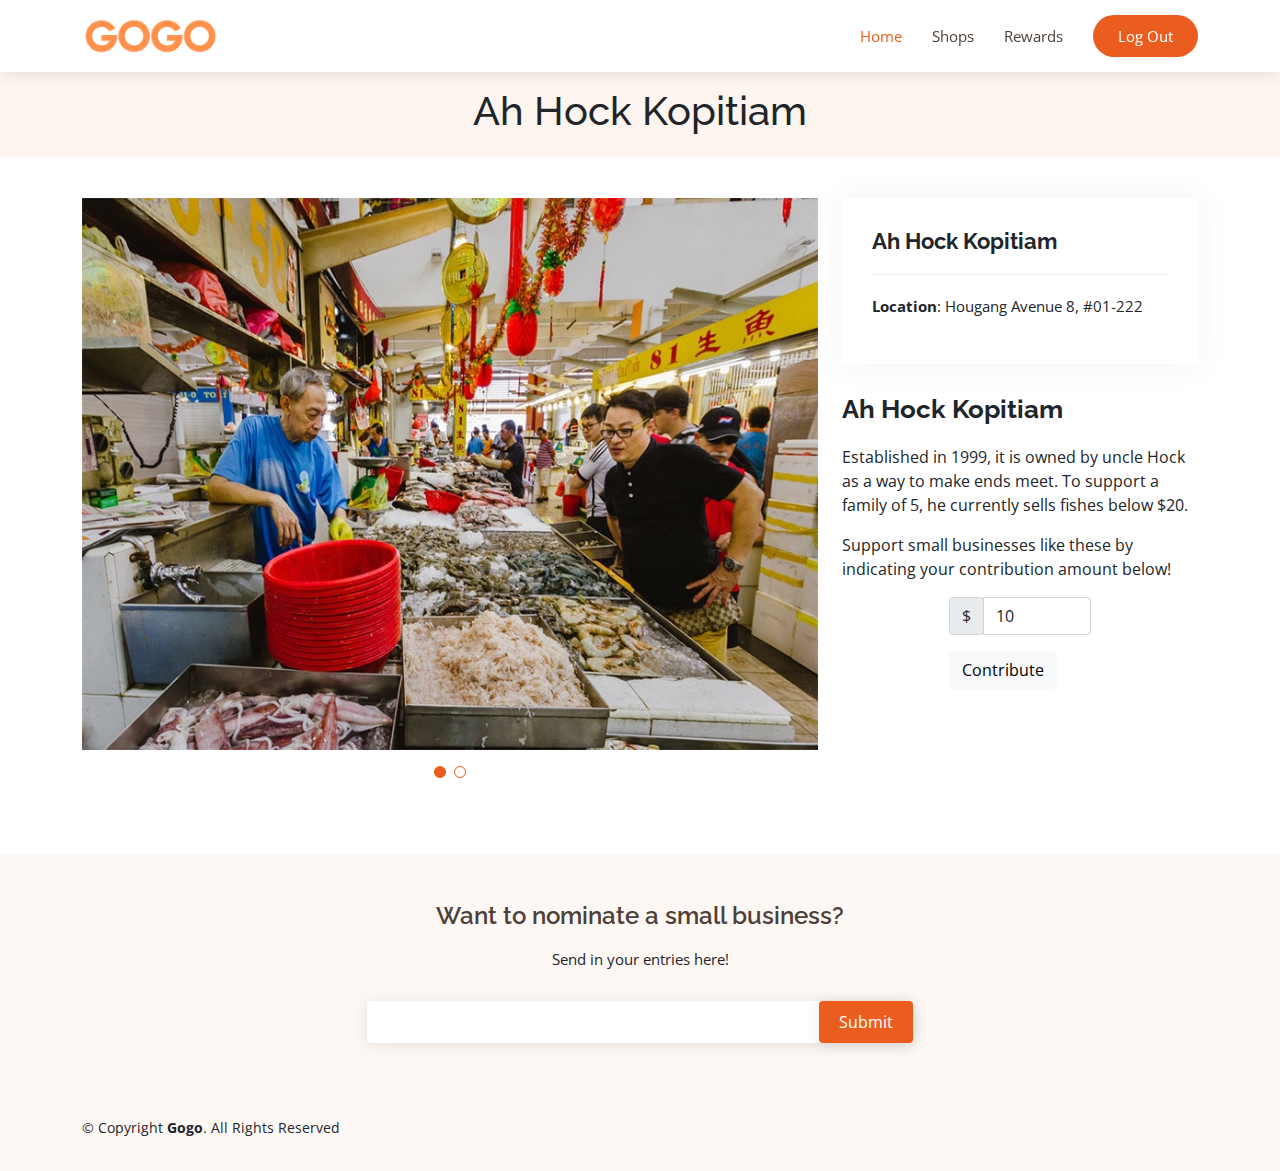
<file: public/details.html>
<!DOCTYPE html>
<html lang="en">

<!DOCTYPE html>
<html lang="en">

<head>
  <meta charset="utf-8">
  <meta content="width=device-width, initial-scale=1.0" name="viewport">

  <title>Gogo</title>
  <meta content="" name="description">
  <meta content="" name="keywords">

  <!-- Favicons -->
  <link href="/assets/img/favicon.png" rel="icon">
  <link href="/assets/img/apple-touch-icon.png" rel="apple-touch-icon">

  <!-- Google Fonts -->
  <link
    href="https://fonts.googleapis.com/css?family=Open+Sans:300,300i,400,400i,600,600i,700,700i|Raleway:300,300i,400,400i,600,600i,700,700i"
    rel="stylesheet">

  <!-- Vendor CSS Files -->
  <link href="assets/vendor/bootstrap/css/bootstrap.min.css" rel="stylesheet">
  <link href="assets/vendor/bootstrap-icons/bootstrap-icons.css" rel="stylesheet">
  <link href="assets/vendor/boxicons/css/boxicons.min.css" rel="stylesheet">
  <link href="assets/vendor/glightbox/css/glightbox.min.css" rel="stylesheet">
  <link href="assets/vendor/swiper/swiper-bundle.min.css" rel="stylesheet">

  <!-- Template Main CSS File -->
  <link href="assets/css/style.css" rel="stylesheet">
  <script src="https://code.jquery.com/jquery-3.6.0.min.js"
    integrity="sha256-/xUj+3OJU5yExlq6GSYGSHk7tPXikynS7ogEvDej/m4=" crossorigin="anonymous"></script>
  <script src="qrcode.min.js"></script>
</head>

<body>

  <!-- ======= Header ======= -->
  <header id="header" class="fixed-top d-flex align-items-center">
    <div class="container d-flex align-items-center justify-content-between">

      <div class="logo">
        <!-- <h1 class="text-light"><a href="index.html"><span></span></a></h1> -->
        <!-- Uncomment below if you prefer to use an image logo -->
        <a href="index.html"><img src="assets/img/logo.png" alt="" class="img-fluid"></a>
      </div>

      <nav id="navbar" class="navbar">
        <ul>
          <li><a class="nav-link scrollto active" href="shopindex.html">Home</a></li>
          <!-- <li><a class="nav-link scrollto" href="#about">About Us</a></li> -->
          <!-- <li><a class="nav-link scrollto" href="#services">Services</a></li> -->
          <li><a class="nav-link scrollto" href="shopindex.html">Shops</a></li>
          <!-- <li><a class="nav-link scrollto" href="#team">Team</a></li> -->
          <!-- <li class="dropdown"><a href="#"><span>Drop Down</span> <i class="bi bi-chevron-down"></i></a>
            <ul>
              <li><a href="#">Drop Down 1</a></li>
              <li class="dropdown"><a href="#"><span>Deep Drop Down</span> <i class="bi bi-chevron-right"></i></a>
                <ul>
                  <li><a href="#">Deep Drop Down 1</a></li>
                  <li><a href="#">Deep Drop Down 2</a></li>
                  <li><a href="#">Deep Drop Down 3</a></li>
                  <li><a href="#">Deep Drop Down 4</a></li>
                  <li><a href="#">Deep Drop Down 5</a></li>
                </ul>
              </li>
              <li><a href="#">Drop Down 2</a></li>
              <li><a href="#">Drop Down 3</a></li>
              <li><a href="#">Drop Down 4</a></li>
            </ul>
          </li> -->
          <li><a href="rewards.html">Rewards</a></li>
          <li><a class="getstarted scrollto" onclick="logout()">Log Out</a></li>
        </ul>
        <i class="bi bi-list mobile-nav-toggle"></i>
      </nav><!-- .navbar -->

    </div>
  </header><!-- End Header -->

  <main id="main">

    <!-- ======= Breadcrumbs Section ======= -->
    <section class="breadcrumbs">
      <div class="container">

        <div class="d-flex justify-content-between align-items-center">
          <span id='storeID'></span>
          <h1 id='companyName1'>Ah Hock Kopitiam</h1>
          <ol>

          </ol>
        </div>

      </div>
    </section><!-- Breadcrumbs Section -->

    <!-- ======= Portfolio Details Section ======= -->
    <section id="portfolio-details" class="portfolio-details">
      <div class="container">

        <div class="row gy-4">

          <div class="col-lg-8">
            <div class="portfolio-details-slider swiper-container">
              <div class="swiper-wrapper align-items-center">

                <div class="swiper-slide">
                  <img src="assets/img/portfolio/wetmarket.jpeg" alt="">
                </div>

                <div class="swiper-slide">
                  <img src="assets/img/portfolio/wetmkt2.jpeg" alt="">
                </div>



              </div>
              <div class="swiper-pagination"></div>
            </div>
          </div>

          <div class="col-lg-4">
            <div class="portfolio-info">
              <h3 id="companyName2">Ah Hock Kopitiam</h3>
              <ul>
                <li><strong>Location</strong>: Hougang Avenue 8, #01-222</li>

              </ul>
            </div>
            <div class="portfolio-description">
              <h2 id="companyName3">Ah Hock Kopitiam</h2>
              <p>
                Established in 1999, it is owned by uncle Hock as a way to make ends meet.
                To support a family of 5, he currently sells fishes below $20.
              </p>
              <p>
                Support small businesses like these by indicating your contribution amount below!
              </p>
              <div class="footer-newsletter">
                <div class="container">
                  <div class="row justify-content-center">
                    <div class="col-lg-6">

                        <div class="input-group mb-3">
                          <div class="input-group-prepend">
                            <span class="input-group-text" id="basic-addon1">$</span>
                          </div>
                          <input type="number" class="form-control" value=10 id="amount" aria-describedby="basic-addon1">
                        </div>
                      

                      <button class="btn btn-light mt-auto" data-bs-toggle="modal" data-bs-target="#staticBackdrop"
                        onclick="contribute()">Contribute</button>

                    </div>

                  </div>
                  <br>
                </div>
              </div>
            </div>
          </div>

        </div>

      </div>
    </section><!-- End Portfolio Details Section -->
  </main><!-- End #main -->

  <!-- ======= Footer ======= -->
  <footer id="footer">

    <div class="footer-newsletter">
      <div class="container">
        <div class="row justify-content-center">
          <div class="col-lg-6">
            <h4>Want to nominate a small business?</h4>
            <p>Send in your entries here!</p>
            <form action="" method="post">
              <input type="email" name="email"><input type="submit" value="Submit">
            </form>
          </div>
        </div>
      </div>
    </div>


    </div>

    <div class="container py-4">
      <div class="copyright">
        &copy; Copyright <strong><span>Gogo</span></strong>. All Rights Reserved
      </div>
      <div class="credits">
        <!-- All the links in the footer should remain intact. -->
        <!-- You can delete the links only if you purchased the pro version. -->
        <!-- Licensing information: https://bootstrapmade.com/license/ -->
        <!-- Purchase the pro version with working PHP/AJAX contact form: https://bootstrapmade.com/ninestars-free-bootstrap-3-theme-for-creative/ -->

      </div>
    </div>
    <!-- Modal -->
    <div class="modal fade" id="staticBackdrop" data-bs-backdrop="static" data-bs-keyboard="false" tabindex="-1"
      aria-labelledby="staticBackdropLabel" aria-hidden="true">
      <div class="modal-dialog modal-dialog-centered">
        <div class="modal-content">
          <div class="modal-header">
            <h5 class="modal-title" id="staticBackdropLabel">Scan the QR Code to transfer $<span
                id='contribution'></span> to <span id='companyName4'></span>!</h5>
            <button type="button" class="btn-close" data-bs-dismiss="modal" aria-label="Close"></button>
          </div>
          <div class="modal-body mx-auto">
            <div id="qrcode">
            </div>
          </div>
          <div class="modal-footer">
            <h6>You will receive <span id="coinsToReceive"></span> coins! Rejoice 😃</h6>
            <button type="button" class="btn btn-secondary" data-bs-dismiss="modal">Close</button>
          </div>
        </div>
      </div>
    </div>
  </footer><!-- End Footer -->

  <a href="#" class="back-to-top d-flex align-items-center justify-content-center"><i
      class="bi bi-arrow-up-short"></i></a>

  <!-- Vendor JS Files -->
  <script src="assets/vendor/bootstrap/js/bootstrap.bundle.min.js"></script>
  <script src="assets/vendor/glightbox/js/glightbox.min.js"></script>
  <script src="assets/vendor/isotope-layout/isotope.pkgd.min.js"></script>
  <script src="assets/vendor/php-email-form/validate.js"></script>
  <script src="assets/vendor/swiper/swiper-bundle.min.js"></script>

  <!-- Template Main JS File -->
  <script src="assets/js/main.js"></script>  
  <script>
    // Get USERID 
    const userID = localStorage.getItem('userID')
    const userName = localStorage.getItem('userName')

    let userInputs = {
      "userID": userID
    }
    // Get company name
    // $(document).ready(function () {
    //   fetch("https://3iqkvxl23h.execute-api.us-east-1.amazonaws.com/dev", {
    //     method: 'get'
    //   }).then(response => response.json()).then(function (data) {
    //     const business = data.Items[0]
    //     var smallbizID = business.smallbizID
    //     document.getElementById("companyName1").innerHTML = business.companyName;
    //     document.getElementById("companyName2").innerHTML = business.companyName;
    //     document.getElementById("companyName3").innerHTML = business.companyName;
    //     document.getElementById("companyName4").innerHTML = business.companyName;
    //     document.getElementById("storeID").name = business.smallbizID;
    //   }).catch(function (error) {
    //     console.log(error)
    //   })
    // })

    function contribute() {
      // Get amount of contribution
      amount = document.getElementById("amount").value;
      document.getElementById("contribution").innerHTML = amount;
      document.getElementById("coinsToReceive").innerHTML = amount;

      //put URL for QR code here
      generateQRCode(userID, amount)
      //update contribution to business
      //update coins of contributor

    }

    function generateQRCode(ID, amount) {
      $('#qrcode').empty()
      let qrcode = new QRCode(document.getElementById('qrcode'))
      qrcode.makeCode(ID)

      $('#qrcode').click(function () {
        updateCoins(amount)
        addContribution(amount)

      })
    }

    async function updateCoins(amount) {

      let json_file = {
        "userID": userID,
        "amount": parseInt(amount),
        "addOrMinus": "add"
      }
      try {
        const response = await fetch('https://kkanrk8ag7.execute-api.us-east-1.amazonaws.com/dev', {
          method: 'PUT',
          headers: { "Content-Type": "application/json" }, body: JSON.stringify(json_file)
        });
        const result = await response.json()
        
        if (result) {
          alert("Thank You for Contributing!")

        } else {
          alert("Error unable to update coins. Please try again later")
        }

      } catch (err) {
        console.log(err)
      }
    }
    // insert donations
    async function addContribution(amount) {

      let date = new Date()
      let message = `${userName} has made a contribution of $${amount} on ${date}`

      let json_file = {
        "userID": userID,
        "smallBizID": "b1",
        "amount": parseInt(amount),
      }
      try {
        const response = await fetch('https://1t6d8gulag.execute-api.us-east-1.amazonaws.com/dev', {
          method: 'POST',
          headers: { "Content-Type": "application/json" }, body: JSON.stringify(json_file)
        });
        const result = await response.json()
        console.log(result)
        if (result) {
          
          sendSNS('96891917', message)
          // location.reload()
        } else {
          alert("Error unable to contribute. Please try again later")
        }

      } catch (err) {
        console.log(err)
      }
    }

    async function sendSNS(number, message) {

      let json_file = {
        "number": number,
        "message": message
      }

      try {
        const response = await fetch('https://r59md8dvhd.execute-api.us-east-1.amazonaws.com/dev', {
          method: 'POST',
          headers: { "Content-Type": "application/json" }, body: JSON.stringify(json_file)
        });
        const result = await response.json()
        
        if (result) {
          alert("You will receive a Confirmation Message soon!")
          location.reload()
        } else {
          alert("Error unable to contribute. Please try again later")
        }

      } catch (err) {
        console.log(err)
      }

    }

    function logout(){
            localStorage.clear()
            window.location.href = "./index.html"
    }
  </script>
</body>

</html>
</file>
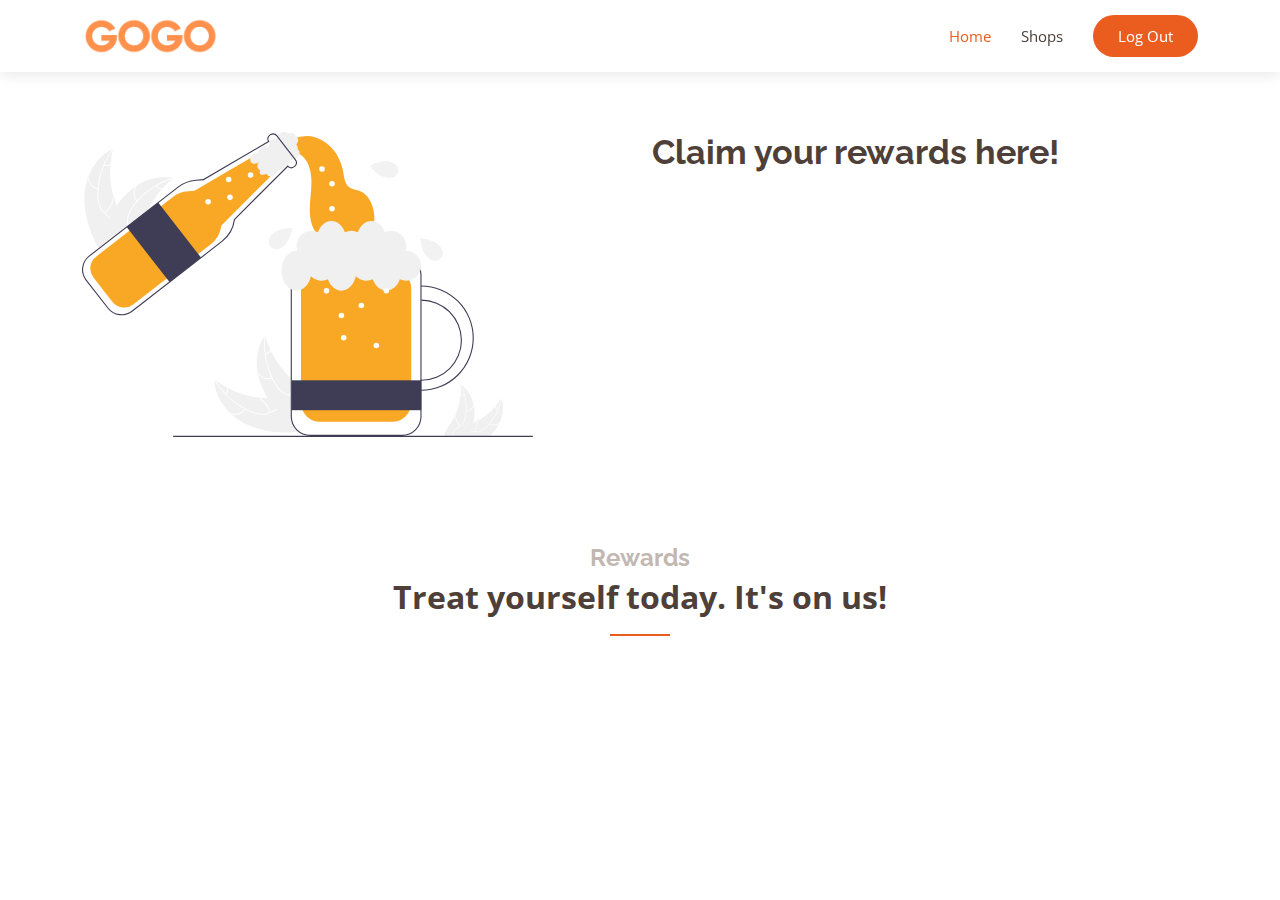
<file: public/rewards.html>
<!DOCTYPE html>
<html lang="en">

<head>
    <meta charset="utf-8">
    <meta content="width=device-width, initial-scale=1.0" name="viewport">

    <title>Gogo</title>
    <meta content="" name="description">
    <meta content="" name="keywords">

    <!-- Favicons -->
    <link href="./assets/img/favicon.png" rel="icon">
    <link href="./assets/img/apple-touch-icon.png" rel="apple-touch-icon">

    <!-- Google Fonts -->
    <link
        href="https://fonts.googleapis.com/css?family=Open+Sans:300,300i,400,400i,600,600i,700,700i|Raleway:300,300i,400,400i,600,600i,700,700i"
        rel="stylesheet">

    <!-- Vendor CSS Files -->
    <link href="./assets/vendor/bootstrap/css/bootstrap.min.css" rel="stylesheet">
    <link href="./assets/vendor/bootstrap-icons/bootstrap-icons.css" rel="stylesheet">
    <link href="./assets/vendor/boxicons/css/boxicons.min.css" rel="stylesheet">
    <link href="./assets/vendor/glightbox/css/glightbox.min.css" rel="stylesheet">
    <link href="./assets/vendor/swiper/swiper-bundle.min.css" rel="stylesheet">

    <!-- Template Main CSS File -->
    <link href="./assets/css/style.css" rel="stylesheet">
    <script src="https://code.jquery.com/jquery-3.6.0.min.js"
        integrity="sha256-/xUj+3OJU5yExlq6GSYGSHk7tPXikynS7ogEvDej/m4=" crossorigin="anonymous"></script>
    <script src="./qrcode.min.js"></script>
</head>

<body>

    <!-- ======= Header ======= -->
    <header id="header" class="fixed-top d-flex align-items-center">
        <div class="container d-flex align-items-center justify-content-between">

            <div class="logo">
                <!-- <h1 class="text-light"><a href="index.html"><span></span></a></h1> -->
                <!-- Uncomment below if you prefer to use an image logo -->
                <a href="./shopindex.html"><img src="assets/img/logo.png" alt="" class="img-fluid"></a>
            </div>

            <nav id="navbar" class="navbar">
                <ul>
                    <li><a class="nav-link scrollto active" href="shopindex.html">Home</a></li>
                    <!-- <li><a class="nav-link scrollto" href="#about">About Us</a></li> -->
                    <!-- <li><a class="nav-link scrollto" href="#services">Services</a></li> -->
                    <li><a class="nav-link scrollto" href="shopindex.html">Shops</a></li>
                    <li><a class="getstarted scrollto" onclick="logout()">Log Out</a></li>
                </ul>
                <i class="bi bi-list mobile-nav-toggle"></i>
            </nav><!-- .navbar -->

        </div>
    </header><!-- End Header -->



    <main id="main">

        <!-- ======= About Section ======= -->
        <section id="about" class="about">
            <div class="container">

                <div class="row justify-content-between">
                    <div class="col-lg-5 d-flex align-items-center justify-content-center about-img">
                        <img src="assets/img/rewards.svg" class="img-fluid" alt="" data-aos="zoom-in">
                    </div>
                    <div class="col-lg-6 pt-5 pt-lg-0">
                        <h3 data-aos="fade-up">Claim your rewards here!</h3>
                        <!-- <p data-aos="fade-up" data-aos-delay="100">
              
            </p> -->
                        <div class="row">
                            <div class="col-md-6" data-aos="fade-up" data-aos-delay="100">

                                <h4 id="userCoins"></h4>


                                <!-- <p>Found a product that interests you? Click on the shops available to directly make your contribution</p> -->
                            </div>
                            <div class="col-md-6" data-aos="fade-up" data-aos-delay="200">
                                <!-- <i class="bx bx-cube-alt"></i> -->
                                <h4 id="userRewards"></h4>
                                <!-- <p>Earn coins along the way and use them to claim rewards with our p</p> -->
                                <!-- </div>
            </div> -->
                            </div>
                        </div>

                    </div>
        </section><!-- End About Section -->


        <!-- ======= Portfolio Section ======= -->
        <section id="portfolio" class="portfolio">
            <div class="container" data-aos="fade-up">

                <div class="section-title">
                    <h2>Rewards</h2>
                    <p>Treat yourself today. It's on us!</p>
                </div>
                <div id="display" class="row portfolio-container" data-aos="fade-up" data-aos-delay="200">

                    
                    

                </div>

            </div>
        </section><!-- End Portfolio Section -->




 



    </main><!-- End #main -->
    <br>
    
    <!-- Modal -->
    <div class="modal fade" id="staticBackdrop" data-bs-backdrop="static" data-bs-keyboard="false" tabindex="-1"
    aria-labelledby="staticBackdropLabel" aria-hidden="true">
    <div class="modal-dialog modal-dialog-centered">
        <div class="modal-content">
            <div class="modal-header">
                <h5 class="modal-title" id="staticBackdropLabel">Scan the QR Code to Redeem your Voucher!</h5>
                <button type="button" class="btn-close" data-bs-dismiss="modal" aria-label="Close"></button>
            </div>
            <div class="modal-body mx-auto">
                <div id="qrcode">

                </div>
            </div>
            <div class="modal-footer">
                <button type="button" class="btn btn-secondary" data-bs-dismiss="modal">Close</button>
            </div>
        </div>
    </div>
</div>
    <a href="#" class="back-to-top d-flex align-items-center justify-content-center"><i
            class="bi bi-arrow-up-short"></i></a>

    <!-- Vendor JS Files -->
    <script src="./assets/vendor/bootstrap/js/bootstrap.bundle.min.js"></script>
    <script src="./assets/vendor/glightbox/js/glightbox.min.js"></script>
    <script src="./assets/vendor/isotope-layout/isotope.pkgd.min.js"></script>
    <script src="./assets/vendor/php-email-form/validate.js"></script>
    <script src="./assets/vendor/swiper/swiper-bundle.min.js"></script>

    <!-- Template Main JS File -->
    <script src="assets/js/main.js"></script>
    <script>
        // Get USERID 
        const userID = localStorage.getItem('userID')
        let userInputs = {
            "userID" : userID
        }
        
        $(document).ready(function () {
            
            // Calling getUser API
            fetch("https://htlvlmizk5.execute-api.us-east-1.amazonaws.com/dev", {
                method: 'post',
                headers: {
                    'Content-Type': 'application/json'
                },
                body: JSON.stringify(userInputs)
            }).then(response => response.json()).then(function (data) {
                console.log(data)
                const coins = data.Items[0].coins
                $("#userCoins").text(`You have ${coins} coins!`)
            }).catch(function (error) {
                console.log(error)
            })

            // Calling getRewardByUserID API
            fetch("https://net5v8ucml.execute-api.us-east-1.amazonaws.com/dev", {
                method: 'post',
                headers: {
                    'Content-Type': 'application/json'
                },
                body: JSON.stringify(userInputs)
            }).then(response => response.json()).then(function (data) {
                const rewards = data.Count
                $("#userRewards").text(`You have claimed ${rewards} rewards!`)
            }).catch(function (error) {
                console.log(error)
            })

            // Calling getRewards API
            fetch("https://g2wkepcx6j.execute-api.us-east-1.amazonaws.com/dev", {
                method: 'get'
            }).then(response => response.json()).then(function (data) {
                for (let voucher of data.Items) {
                    $('#display').append(`<div class="col-lg-4 col-md-6 portfolio-item filter-app">
                                            <div class="portfolio-wrap">
                                                <img src=${voucher.imgSrc} class="img-fluid" alt="">
                                                <div class="portfolio-info p-5">
                                                    <h4 id="voucherName-${voucher.voucherID}">${voucher.voucherName}</h4>
                                                    <p id="voucherBrand-${voucher.voucherID}">${voucher.voucherBrand}</p>
                                                    <p><span id="costPrice-${voucher.voucherID}">${voucher.costPrice}</span> Coins!</p>
                                                    <p class="d-none" id="voucherID-${voucher.voucherID}">${voucher.voucherID}</p>
                                                    <button class="btn btn-dark mt-auto" data-bs-toggle="modal" data-bs-target="#staticBackdrop" onclick="generateQRCode('${voucher.voucherID}')">Claim</button>
                                                    
                                                </div>
                                                
                                            </div>
                                        </div>`)
                }
            }).catch(function (error) {
                console.log(error)
            })
        })

        // Calling redeemReward
        async function redeemReward(ID) {

            let voucherID = $(`#voucherID-${ID}`).text()
            let voucherName = $(`#voucherName-${ID}`).text()
            let voucherBrand = $(`#voucherBrand-${ID}`)
            let costPrice = $(`#costPrice-${ID}`).text()

            let json_file = {
                "userID": userID,
                "voucherID": voucherID,
                "voucherName": voucherName,
                "costPrice": parseInt(costPrice),
                "voucherBrand": voucherBrand,
            }

            try {
                const response = await fetch('https://2ggv7fjfmb.execute-api.us-east-1.amazonaws.com/dev', {
                    method: 'POST',
                    headers: { "Content-Type": "application/json" }, body: JSON.stringify(json_file)
                });
                const result = await response.json()
                console.log(result)
                if (result) {
                    updateCoins(costPrice)
                    alert("Successful")
                    location.reload()
                } else {
                    alert("Error unable to add to cart. Please try again later")
                }

            } catch (err) {
                console.log(err)
            }
        }

        function generateQRCode(ID){
            $('#qrcode').empty()
            let qrcode = new QRCode(document.getElementById('qrcode'))
            qrcode.makeCode(ID) 

            $('#qrcode').click(function() {
                redeemReward(ID)
            })
        }

        async function updateCoins(costPrice){

            let json_file = {
                "userID": userID,
                "addOrMinus": "minus",
                "amount": parseInt(costPrice),
            }
            try {
                const response = await fetch('https://kkanrk8ag7.execute-api.us-east-1.amazonaws.com/dev', {
                    method: 'put',
                    headers: { "Content-Type": "application/json" }, body: JSON.stringify(json_file)
                });
                const result = await response.json()
                console.log(result)
                if (result) {
                    alert("Thank You for Redeeming!")
                    
                } else {
                    alert("Error unable to update coins. Please try again later")
                }

            } catch (err) {
                console.log(err)
            }
        }

        function logout(){
            localStorage.clear()
            window.location.href = "./index.html"
        }
    </script>
</body>

</html>
</file>
<file: public/assets/css/style.css>
/**
* Template Name: Ninestars - v4.3.0
* Template URL: https://bootstrapmade.com/ninestars-free-bootstrap-3-theme-for-creative/
* Author: BootstrapMade.com
* License: https://bootstrapmade.com/license/
*/

/*--------------------------------------------------------------
# General
--------------------------------------------------------------*/
body {
  font-family: "Open Sans", sans-serif;
  color: #212529;
}

a {
  color: #eb5d1e;
  text-decoration: none;
}

a:hover {
  color: #ef7f4d;
  text-decoration: none;
}

h1, h2, h3, h4, h5, h6, .font-primary {
  font-family: "Raleway", sans-serif;
}

/*--------------------------------------------------------------
# Back to top button
--------------------------------------------------------------*/
.back-to-top {
  position: fixed;
  visibility: hidden;
  opacity: 0;
  right: 15px;
  bottom: 15px;
  z-index: 99999;
  background: #eb5d1e;
  width: 40px;
  height: 40px;
  border-radius: 4px;
  transition: all 0.4s;
}

.back-to-top i {
  font-size: 24px;
  color: #fff;
  line-height: 0;
}

.back-to-top:hover {
  background: #ee7843;
  color: #fff;
}

.back-to-top.active {
  visibility: visible;
  opacity: 1;
}

/*--------------------------------------------------------------
# Disable aos animation delay on mobile devices
--------------------------------------------------------------*/
@media screen and (max-width: 768px) {
  [data-aos-delay] {
    transition-delay: 0 !important;
  }
}

/*--------------------------------------------------------------
# Header
--------------------------------------------------------------*/
#header {
  height: 72px;
  transition: all 0.5s;
  z-index: 997;
  transition: all 0.5s;
  background: #fff;
  box-shadow: 0px 2px 15px rgba(0, 0, 0, 0.1);
}

#header .logo h1 {
  font-size: 30px;
  margin: 0;
  line-height: 1;
  font-weight: 400;
  letter-spacing: 2px;
}

#header .logo h1 a, #header .logo h1 a:hover {
  color: #7a6960;
  text-decoration: none;
}

#header .logo img {
  padding: 0;
  margin: 0;
  max-height: 40px;
}

#main {
  margin-top: 72px;
}

/*--------------------------------------------------------------
# Navigation Menu
--------------------------------------------------------------*/
/**
* Desktop Navigation 
*/
.navbar {
  padding: 0;
}

.navbar ul {
  margin: 0;
  padding: 0;
  display: flex;
  list-style: none;
  align-items: center;
}

.navbar li {
  position: relative;
}

.navbar a, .navbar a:focus {
  display: flex;
  align-items: center;
  justify-content: space-between;
  padding: 10px 0 10px 30px;
  font-size: 15px;
  color: #4e4039;
  white-space: nowrap;
  transition: 0.3s;
}

.navbar a i, .navbar a:focus i {
  font-size: 12px;
  line-height: 0;
  margin-left: 5px;
}

.navbar a:hover, .navbar .active, .navbar .active:focus, .navbar li:hover > a {
  color: #eb5d1e;
}

.navbar .getstarted {
  background: #eb5d1e;
  color: #fff;
  padding: 10px 25px;
  margin-left: 30px;
  border-radius: 50px;
}

.navbar .getstarted:hover {
  color: #fff;
  background: #ee7843;
}

.navbar .dropdown ul {
  display: block;
  position: absolute;
  left: 14px;
  top: calc(100% + 30px);
  margin: 0;
  padding: 10px 0;
  z-index: 99;
  opacity: 0;
  visibility: hidden;
  background: #fff;
  box-shadow: 0px 0px 30px rgba(127, 137, 161, 0.25);
  transition: 0.3s;
}

.navbar .dropdown ul li {
  min-width: 200px;
}

.navbar .dropdown ul a {
  padding: 10px 20px;
  font-size: 15px;
  text-transform: none;
}

.navbar .dropdown ul a i {
  font-size: 12px;
}

.navbar .dropdown ul a:hover, .navbar .dropdown ul .active:hover, .navbar .dropdown ul li:hover > a {
  color: #eb5d1e;
}

.navbar .dropdown:hover > ul {
  opacity: 1;
  top: 100%;
  visibility: visible;
}

.navbar .dropdown .dropdown ul {
  top: 0;
  left: calc(100% - 30px);
  visibility: hidden;
}

.navbar .dropdown .dropdown:hover > ul {
  opacity: 1;
  top: 0;
  left: 100%;
  visibility: visible;
}

@media (max-width: 1366px) {
  .navbar .dropdown .dropdown ul {
    left: -90%;
  }
  .navbar .dropdown .dropdown:hover > ul {
    left: -100%;
  }
}

/**
* Mobile Navigation 
*/
.mobile-nav-toggle {
  color: #7a6960;
  font-size: 28px;
  cursor: pointer;
  display: none;
  line-height: 0;
  transition: 0.5s;
}

.mobile-nav-toggle.bi-x {
  color: #fff;
}

@media (max-width: 991px) {
  .mobile-nav-toggle {
    display: block;
  }
  .navbar ul {
    display: none;
  }
}

.navbar-mobile {
  position: fixed;
  overflow: hidden;
  top: 0;
  right: 0;
  left: 0;
  bottom: 0;
  background: rgba(78, 64, 57, 0.9);
  transition: 0.3s;
}

.navbar-mobile .mobile-nav-toggle {
  position: absolute;
  top: 15px;
  right: 15px;
}

.navbar-mobile ul {
  display: block;
  position: absolute;
  top: 55px;
  right: 15px;
  bottom: 15px;
  left: 15px;
  padding: 10px 0;
  background-color: #fff;
  overflow-y: auto;
  transition: 0.3s;
}

.navbar-mobile a {
  padding: 10px 20px;
  font-size: 15px;
  color: #7a6960;
}

.navbar-mobile a:hover, .navbar-mobile .active, .navbar-mobile li:hover > a {
  color: #eb5d1e;
}

.navbar-mobile .getstarted {
  margin: 15px;
}

.navbar-mobile .dropdown ul {
  position: static;
  display: none;
  margin: 10px 20px;
  padding: 10px 0;
  z-index: 99;
  opacity: 1;
  visibility: visible;
  background: #fff;
  box-shadow: 0px 0px 30px rgba(127, 137, 161, 0.25);
}

.navbar-mobile .dropdown ul li {
  min-width: 200px;
}

.navbar-mobile .dropdown ul a {
  padding: 10px 20px;
}

.navbar-mobile .dropdown ul a i {
  font-size: 12px;
}

.navbar-mobile .dropdown ul a:hover, .navbar-mobile .dropdown ul .active:hover, .navbar-mobile .dropdown ul li:hover > a {
  color: #eb5d1e;
}

.navbar-mobile .dropdown > .dropdown-active {
  display: block;
}

/*--------------------------------------------------------------
# Hero Section
--------------------------------------------------------------*/
#hero {
  width: 100%;
  height: 70vh;
  background: #fef8f5;
  border-bottom: 2px solid #fcebe3;
  margin: 72px 0 -72px 0;
}

#hero h1 {
  margin: 0;
  font-size: 48px;
  font-weight: 700;
  line-height: 56px;
  color: #4e4039;
}

#hero h2 {
  color: #a08f86;
  margin: 15px 0 0 0;
  font-size: 24px;
}

#hero .btn-get-started {
  font-family: "Raleway", sans-serif;
  font-weight: 500;
  font-size: 16px;
  letter-spacing: 1px;
  display: inline-block;
  padding: 8px 28px;
  border-radius: 3px;
  transition: 0.5s;
  margin-top: 30px;
  color: #fff;
  background: #eb5d1e;
}

#hero .btn-get-started:hover {
  background: #ef7f4d;
}

#hero .animated {
  animation: up-down 2s ease-in-out infinite alternate-reverse both;
}

@media (max-width: 991px) {
  #hero {
    height: calc(100vh - 72px);
  }
  #hero .animated {
    -webkit-animation: none;
    animation: none;
  }
  #hero .hero-img {
    text-align: center;
  }
  #hero .hero-img img {
    width: 50%;
  }
}

@media (max-width: 768px) {
  #hero h1 {
    font-size: 28px;
    line-height: 36px;
  }
  #hero h2 {
    font-size: 18px;
    line-height: 24px;
  }
  #hero .hero-img img {
    width: 70%;
  }
}

@media (max-width: 575px) {
  #hero .hero-img img {
    width: 80%;
  }
}

@media (max-height: 600px) {
  #hero {
    height: calc(120vh);
  }
}

@-webkit-keyframes up-down {
  0% {
    transform: translateY(10px);
  }
  100% {
    transform: translateY(-10px);
  }
}

@keyframes up-down {
  0% {
    transform: translateY(10px);
  }
  100% {
    transform: translateY(-10px);
  }
}

/*--------------------------------------------------------------
# Sections General
--------------------------------------------------------------*/
section {
  padding: 60px 0;
  /* overflow: hidden; */
}

.section-bg {
  background-color: #fef8f5;
}

.section-title {
  text-align: center;
  padding-bottom: 30px;
}

.section-title h2 {
  font-size: 24px;
  font-weight: 700;
  padding-bottom: 0;
  line-height: 1px;
  margin-bottom: 15px;
  color: #c2b7b1;
}

.section-title p {
  padding-bottom: 15px;
  margin-bottom: 15px;
  position: relative;
  font-size: 32px;
  font-weight: 700;
  color: #4e4039;
}

.section-title p::after {
  content: '';
  position: absolute;
  display: block;
  width: 60px;
  height: 2px;
  background: #eb5d1e;
  bottom: 0;
  left: calc(50% - 30px);
}

/*--------------------------------------------------------------
# Breadcrumbs
--------------------------------------------------------------*/
.breadcrumbs {
  padding: 15px 0;
  background-color: #fef5f1;
  min-height: 40px;
}

.breadcrumbs h2 {
  font-size: 24px;
  font-weight: 300;
}

.breadcrumbs ol {
  display: flex;
  flex-wrap: wrap;
  list-style: none;
  padding: 0;
  margin: 0;
  font-size: 14px;
}

.breadcrumbs ol li + li {
  padding-left: 10px;
}

.breadcrumbs ol li + li::before {
  display: inline-block;
  padding-right: 10px;
  color: #6c757d;
  content: "/";
}

@media (max-width: 768px) {
  .breadcrumbs .d-flex {
    display: block !important;
  }
  .breadcrumbs ol {
    display: block;
  }
  .breadcrumbs ol li {
    display: inline-block;
  }
}

/*--------------------------------------------------------------
# About
--------------------------------------------------------------*/
.about h3 {
  font-weight: 700;
  font-size: 34px;
  color: #4e4039;
}

.about h4 {
  font-size: 20px;
  font-weight: 700;
  margin-top: 5px;
  color: #7a6960;
}

.about i {
  font-size: 48px;
  margin-top: 15px;
  color: #f39e7a;
}

.about p {
  font-size: 15px;
  color: #5a6570;
}

@media (max-width: 991px) {
  .about .about-img img {
    max-width: 70%;
  }
}

@media (max-width: 767px) {
  .about .about-img img {
    max-width: 90%;
  }
}

/*--------------------------------------------------------------
# Services
--------------------------------------------------------------*/
.services .icon-box {
  padding: 30px;
  position: relative;
  overflow: hidden;
  margin: 0  0 40px 0;
  background: #fff;
  box-shadow: 0 10px 29px 0 rgba(68, 88, 144, 0.1);
  transition: all 0.3s ease-in-out;
  border-radius: 15px;
  text-align: center;
  border-bottom: 3px solid #fff;
}

.services .icon-box:hover {
  transform: translateY(-5px);
  border-color: #ef7f4d;
}

.services .icon i {
  font-size: 48px;
  line-height: 1;
  margin-bottom: 15px;
  color: #ef7f4d;
}

.services .title {
  font-weight: 700;
  margin-bottom: 15px;
  font-size: 18px;
}

.services .title a {
  color: #111;
}

.services .description {
  font-size: 15px;
  line-height: 28px;
  margin-bottom: 0;
}

/*--------------------------------------------------------------
# Portfolio
--------------------------------------------------------------*/
.portfolio .portfolio-item {
  margin-bottom: 30px;
}

.portfolio #portfolio-flters {
  padding: 0;
  margin: 0 0 35px 0;
  list-style: none;
  text-align: center;
}

.portfolio #portfolio-flters li {
  cursor: pointer;
  margin: 0 15px 15px 0;
  display: inline-block;
  padding: 5px;
  font-size: 16px;
  font-weight: 600;
  line-height: 20px;
  color: #212529;
  margin-bottom: 5px;
  transition: all 0.3s ease-in-out;
}

.portfolio #portfolio-flters li:hover, .portfolio #portfolio-flters li.filter-active {
  color: #eb5d1e;
}

.portfolio #portfolio-flters li:last-child {
  margin-right: 0;
}

.portfolio .portfolio-wrap {
  transition: 0.3s;
  position: relative;
  overflow: hidden;
  border-radius: 8px;
  z-index: 1;
}

.portfolio .portfolio-wrap::before {
  content: "";
  background: rgba(122, 105, 96, 0.6);
  position: absolute;
  left: 100%;
  right: 0;
  top: 0;
  bottom: 0;
  transition: all ease-in-out 0.3s;
  z-index: 2;
}

.portfolio .portfolio-wrap img {
  transition: 0.3s;
  position: relative;
  z-index: 1;
}

.portfolio .portfolio-wrap-1 img {
  background-color: #fff;
}

.portfolio .portfolio-wrap .portfolio-links {
  opacity: 0;
  left: 0;
  right: 0;
  top: calc(50% - 32px);
  text-align: center;
  z-index: 3;
  position: absolute;
  transition: all ease-in-out 0.3s;
}

.portfolio .portfolio-wrap .portfolio-links a {
  color: #eb5d1e;
  margin: 0 4px;
  line-height: 0;
  background-color: #fff;
  padding-top: 6px;
  padding-right: 1px;
  border-radius: 50px;
  text-align: center;
  width: 32px;
  height: 32px;
  display: inline-block;
  transition: 0.3s;
}

.portfolio .portfolio-wrap .portfolio-links a i {
  line-height: 0;
  font-size: 20px;
}

.portfolio .portfolio-wrap .portfolio-links a:hover {
  background: #eb5d1e;
  color: #fff;
}

.portfolio .portfolio-wrap .portfolio-info {
  opacity: 0;
  position: absolute;
  bottom: -20px;
  left: 0;
  right: 0;
  text-align: center;
  z-index: 3;
  transition: all ease-in-out 0.3s;
}

.portfolio .portfolio-wrap .portfolio-info h4 {
  font-size: 20px;
  color: #fff;
  font-weight: 600;
}

.portfolio .portfolio-wrap .portfolio-info p {
  color: #ffffff;
  font-size: 14px;
  text-transform: uppercase;
}

.portfolio .portfolio-wrap:hover::before {
  left: 0;
}

.portfolio .portfolio-wrap:hover .portfolio-links {
  opacity: 1;
  top: calc(50% - 16px);
}

.portfolio .portfolio-wrap:hover .portfolio-info {
  opacity: 1;
  bottom: 0;
}

/*--------------------------------------------------------------
# Portfolio Details
--------------------------------------------------------------*/
.portfolio-details {
  padding-top: 40px;
}

.portfolio-details .portfolio-details-slider img {
  width: 100%;
}

.portfolio-details .portfolio-details-slider .swiper-pagination {
  margin-top: 20px;
  position: relative;
}

.portfolio-details .portfolio-details-slider .swiper-pagination .swiper-pagination-bullet {
  width: 12px;
  height: 12px;
  background-color: #fff;
  opacity: 1;
  border: 1px solid #eb5d1e;
}

.portfolio-details .portfolio-details-slider .swiper-pagination .swiper-pagination-bullet-active {
  background-color: #eb5d1e;
}

.portfolio-details .portfolio-info {
  padding: 30px;
  box-shadow: 0px 0 30px rgba(122, 105, 96, 0.08);
}

.portfolio-details .portfolio-info h3 {
  font-size: 22px;
  font-weight: 700;
  margin-bottom: 20px;
  padding-bottom: 20px;
  border-bottom: 1px solid #eee;
}

.portfolio-details .portfolio-info ul {
  list-style: none;
  padding: 0;
  font-size: 15px;
}

.portfolio-details .portfolio-info ul li + li {
  margin-top: 10px;
}

.portfolio-details .portfolio-description {
  padding-top: 30px;
}

.portfolio-details .portfolio-description h2 {
  font-size: 26px;
  font-weight: 700;
  margin-bottom: 20px;
}

.portfolio-details .portfolio-description p {
  padding: 0;
}

/*--------------------------------------------------------------
# F.A.Q
--------------------------------------------------------------*/
.faq {
  padding: 60px 0;
}

.faq .faq-list {
  padding: 0;
  list-style: none;
}

.faq .faq-list li {
  border-bottom: 1px solid #eae7e5;
  margin-bottom: 20px;
  padding-bottom: 20px;
}

.faq .faq-list .question {
  display: block;
  position: relative;
  font-family: #eb5d1e;
  font-size: 18px;
  line-height: 24px;
  font-weight: 400;
  font-weight: 600;
  padding-left: 25px;
  cursor: pointer;
  color: #c54811;
  transition: 0.3s;
}

.faq .faq-list i {
  font-size: 16px;
  position: absolute;
  left: 0;
  top: -2px;
}

.faq .faq-list p {
  margin-bottom: 0;
  padding: 10px 0 0 25px;
}

.faq .faq-list .icon-show {
  display: none;
}

.faq .faq-list .collapsed {
  color: #343a40;
}

.faq .faq-list .collapsed:hover {
  color: #eb5d1e;
}

.faq .faq-list .collapsed .icon-show {
  display: inline-block;
  transition: 0.6s;
}

.faq .faq-list .collapsed .icon-close {
  display: none;
  transition: 0.6s;
}

/*--------------------------------------------------------------
# Team
--------------------------------------------------------------*/
.team {
  background: #fff;
  padding: 60px 0;
}

.team .member {
  text-align: center;
  margin-bottom: 20px;
  background: #343a40;
  position: relative;
  overflow: hidden;
}

.team .member .member-info {
  opacity: 0;
  position: absolute;
  bottom: 0;
  top: 0;
  left: 0;
  right: 0;
  transition: 0.2s;
}

.team .member .member-info-content {
  position: absolute;
  left: 50px;
  right: 0;
  bottom: 0;
  transition: bottom 0.4s;
}

.team .member .member-info-content h4 {
  font-weight: 700;
  margin-bottom: 2px;
  font-size: 18px;
  color: #fff;
}

.team .member .member-info-content span {
  font-style: italic;
  display: block;
  font-size: 13px;
  color: #fff;
}

.team .member .social {
  position: absolute;
  left: -50px;
  top: 0;
  bottom: 0;
  width: 50px;
  transition: left ease-in-out 0.3s;
  background: rgba(78, 64, 57, 0.6);
  text-align: center;
}

.team .member .social a {
  transition: color 0.3s;
  display: block;
  color: #fff;
  margin-top: 15px;
}

.team .member .social a:hover {
  color: #eb5d1e;
}

.team .member .social i {
  font-size: 18px;
  margin: 0 2px;
}

.team .member:hover .member-info {
  background: linear-gradient(0deg, rgba(78, 64, 57, 0.95) 0%, rgba(78, 64, 57, 0.95) 15%, rgba(255, 255, 255, 0) 100%);
  opacity: 1;
  transition: 0.4s;
}

.team .member:hover .member-info-content {
  bottom: 30px;
  transition: bottom 0.4s;
}

.team .member:hover .social {
  left: 0;
  transition: left ease-in-out 0.3s;
}

/*--------------------------------------------------------------
# Clients
--------------------------------------------------------------*/
.clients .clients-slider .swiper-slide img {
  opacity: 0.5;
  transition: 0.3s;
}

.clients .clients-slider .swiper-slide img:hover {
  opacity: 1;
}

.clients .clients-slider .swiper-pagination {
  margin-top: 20px;
  position: relative;
}

.clients .clients-slider .swiper-pagination .swiper-pagination-bullet {
  width: 12px;
  height: 12px;
  background-color: #fff;
  opacity: 1;
  border: 1px solid #eb5d1e;
}

.clients .clients-slider .swiper-pagination .swiper-pagination-bullet-active {
  background-color: #eb5d1e;
}

/*--------------------------------------------------------------
# Contact Us
--------------------------------------------------------------*/
.contact .info {
  border-top: 3px solid #eb5d1e;
  border-bottom: 3px solid #eb5d1e;
  padding: 30px;
  background: #fff;
  width: 100%;
  box-shadow: 0 0 24px 0 rgba(0, 0, 0, 0.12);
}

.contact .info i {
  font-size: 20px;
  color: #eb5d1e;
  float: left;
  width: 44px;
  height: 44px;
  background: #fdf1ec;
  display: flex;
  justify-content: center;
  align-items: center;
  border-radius: 50px;
  transition: all 0.3s ease-in-out;
}

.contact .info h4 {
  padding: 0 0 0 60px;
  font-size: 22px;
  font-weight: 600;
  margin-bottom: 5px;
  color: #7a6960;
}

.contact .info p {
  padding: 0 0 10px 60px;
  margin-bottom: 20px;
  font-size: 14px;
  color: #ab9d95;
}

.contact .info .email p {
  padding-top: 5px;
}

.contact .info .social-links {
  padding-left: 60px;
}

.contact .info .social-links a {
  font-size: 18px;
  display: inline-block;
  background: #333;
  color: #fff;
  line-height: 1;
  padding: 8px 0;
  border-radius: 50%;
  text-align: center;
  width: 36px;
  height: 36px;
  transition: 0.3s;
  margin-right: 10px;
}

.contact .info .social-links a:hover {
  background: #eb5d1e;
  color: #fff;
}

.contact .info .email:hover i, .contact .info .address:hover i, .contact .info .phone:hover i {
  background: #eb5d1e;
  color: #fff;
}

.contact .php-email-form {
  width: 100%;
  border-top: 3px solid #eb5d1e;
  border-bottom: 3px solid #eb5d1e;
  padding: 30px;
  background: #fff;
  box-shadow: 0 0 24px 0 rgba(0, 0, 0, 0.12);
}

.contact .php-email-form .form-group {
  padding-bottom: 8px;
}

.contact .php-email-form .error-message {
  display: none;
  color: #fff;
  background: #ed3c0d;
  text-align: left;
  padding: 15px;
  font-weight: 600;
}

.contact .php-email-form .error-message br + br {
  margin-top: 25px;
}

.contact .php-email-form .sent-message {
  display: none;
  color: #fff;
  background: #18d26e;
  text-align: center;
  padding: 15px;
  font-weight: 600;
}

.contact .php-email-form .loading {
  display: none;
  background: #fff;
  text-align: center;
  padding: 15px;
}

.contact .php-email-form .loading:before {
  content: "";
  display: inline-block;
  border-radius: 50%;
  width: 24px;
  height: 24px;
  margin: 0 10px -6px 0;
  border: 3px solid #18d26e;
  border-top-color: #eee;
  -webkit-animation: animate-loading 1s linear infinite;
  animation: animate-loading 1s linear infinite;
}

.contact .php-email-form input, .contact .php-email-form textarea {
  border-radius: 0;
  box-shadow: none;
  font-size: 14px;
}

.contact .php-email-form input {
  height: 44px;
}

.contact .php-email-form textarea {
  padding: 10px 12px;
}

.contact .php-email-form button[type="submit"] {
  background: #eb5d1e;
  border: 0;
  padding: 10px 24px;
  color: #fff;
  transition: 0.4s;
  border-radius: 4px;
}

.contact .php-email-form button[type="submit"]:hover {
  background: #ef7f4d;
}

@-webkit-keyframes animate-loading {
  0% {
    transform: rotate(0deg);
  }
  100% {
    transform: rotate(360deg);
  }
}

@keyframes animate-loading {
  0% {
    transform: rotate(0deg);
  }
  100% {
    transform: rotate(360deg);
  }
}

/*--------------------------------------------------------------
# Footer
--------------------------------------------------------------*/
#footer {
  background: #fff;
  padding: 0 0 30px 0;
  color: #212529;
  font-size: 14px;
  background: #fef8f5;
}

#footer .footer-newsletter {
  padding: 50px 0;
  background: #fef8f5;
  text-align: center;
  font-size: 15px;
}

#footer .footer-newsletter h4 {
  font-size: 24px;
  margin: 0 0 20px 0;
  padding: 0;
  line-height: 1;
  font-weight: 600;
  color: #4e4039;
}

#footer .footer-newsletter form {
  margin-top: 30px;
  background: #fff;
  padding: 6px 10px;
  position: relative;
  border-radius: 4px;
  box-shadow: 0px 2px 15px rgba(0, 0, 0, 0.1);
  text-align: left;
}

#footer .footer-newsletter form input[type="email"] {
  border: 0;
  padding: 4px 4px;
  width: calc(100% - 100px);
}

#footer .footer-newsletter form input[type="submit"] {
  position: absolute;
  top: 0;
  right: 0;
  bottom: 0;
  border: 0;
  background: none;
  font-size: 16px;
  padding: 0 20px;
  background: #eb5d1e;
  color: #fff;
  transition: 0.3s;
  border-radius: 4px;
  box-shadow: 0px 2px 15px rgba(0, 0, 0, 0.1);
}

#footer .footer-newsletter form input[type="submit"]:hover {
  background: #c54811;
}

#footer .footer-top {
  padding: 60px 0 30px 0;
  background: #fff;
}

#footer .footer-top .footer-contact {
  margin-bottom: 30px;
}

#footer .footer-top .footer-contact h4 {
  font-size: 22px;
  margin: 0 0 30px 0;
  padding: 2px 0 2px 0;
  line-height: 1;
  font-weight: 700;
}

#footer .footer-top .footer-contact p {
  font-size: 14px;
  line-height: 24px;
  margin-bottom: 0;
  font-family: "Raleway", sans-serif;
  color: #5c5c5c;
}

#footer .footer-top h4 {
  font-size: 16px;
  font-weight: bold;
  color: #212529;
  position: relative;
  padding-bottom: 12px;
}

#footer .footer-top .footer-links {
  margin-bottom: 30px;
}

#footer .footer-top .footer-links ul {
  list-style: none;
  padding: 0;
  margin: 0;
}

#footer .footer-top .footer-links ul i {
  padding-right: 2px;
  color: #f39e7a;
  font-size: 18px;
  line-height: 1;
}

#footer .footer-top .footer-links ul li {
  padding: 10px 0;
  display: flex;
  align-items: center;
}

#footer .footer-top .footer-links ul li:first-child {
  padding-top: 0;
}

#footer .footer-top .footer-links ul a {
  color: #5c5c5c;
  transition: 0.3s;
  display: inline-block;
  line-height: 1;
}

#footer .footer-top .footer-links ul a:hover {
  text-decoration: none;
  color: #eb5d1e;
}

#footer .footer-top .social-links a {
  font-size: 18px;
  display: inline-block;
  background: #eb5d1e;
  color: #fff;
  line-height: 1;
  padding: 8px 0;
  margin-right: 4px;
  border-radius: 50%;
  text-align: center;
  width: 36px;
  height: 36px;
  transition: 0.3s;
}

#footer .footer-top .social-links a:hover {
  background: #ef7f4d;
  color: #fff;
  text-decoration: none;
}

#footer .copyright {
  text-align: center;
  float: left;
}

#footer .credits {
  float: right;
  text-align: center;
  font-size: 13px;
  color: #212529;
}

#footer .credits a {
  color: #eb5d1e;
}

@media (max-width: 575px) {
  #footer .copyright, #footer .credits {
    float: none;
    -moz-text-align-last: center;
    text-align-last: center;
    padding: 3px 0;
  }
}

/* shading for academy */
#shade {
  background: rgba(0,0,0,3.0);
}
</file>
